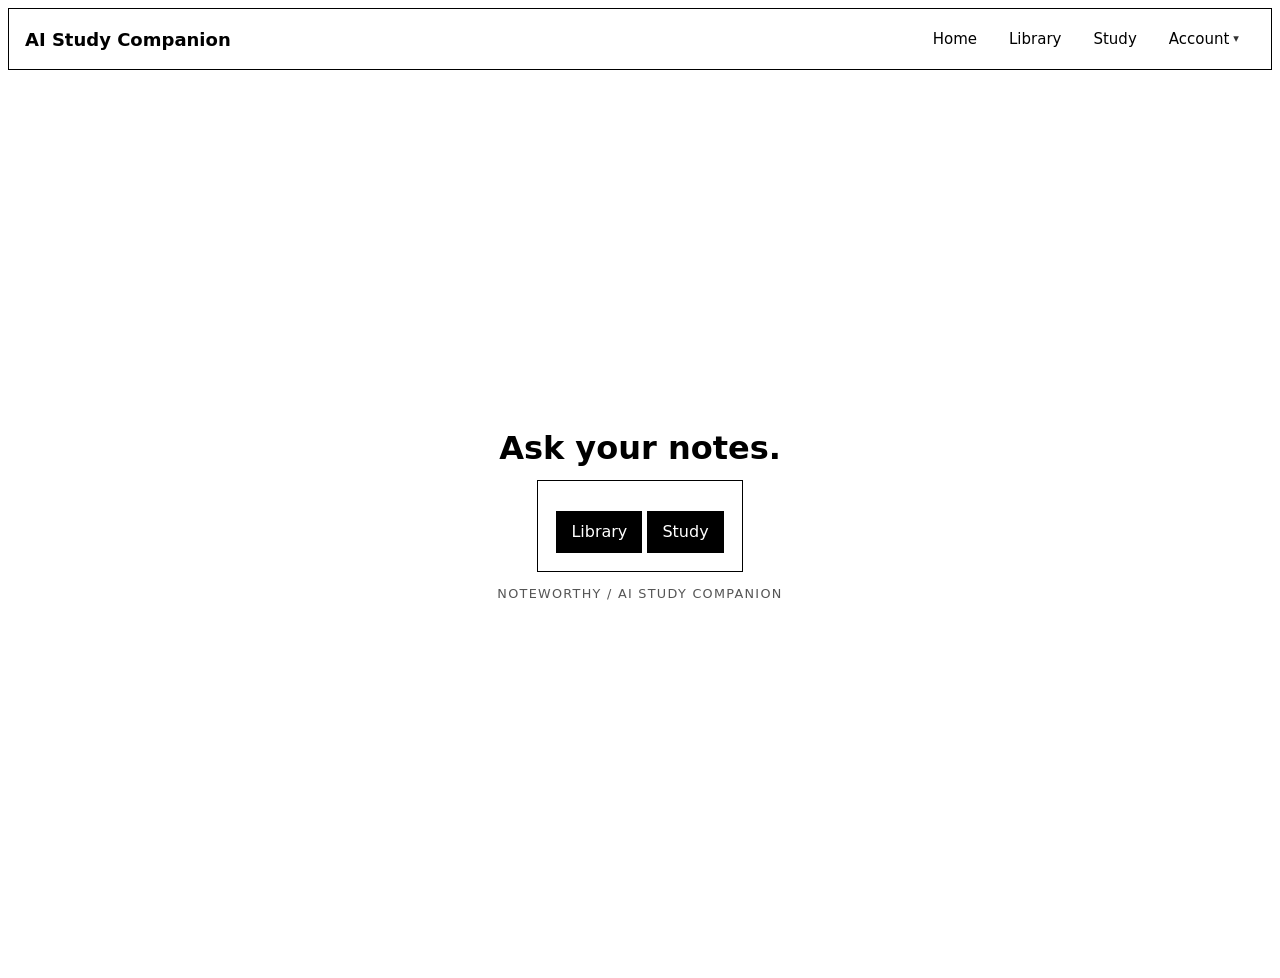
<file: noteworthy_app/static/dashboard.html>
<!DOCTYPE html>
<html lang="en">
<head>
  <meta charset="UTF-8">
  <meta name="viewport" content="width=device-width, initial-scale=1">
  <title>Dashboard · AI study companion</title>

  <link rel="stylesheet" href="navbar.css">
  <link rel="stylesheet" href="theme.css">
  <style>

  directory {
    margin: 0; min-height: 100vh; display: flex;
    flex-direction: column; justify-content: center; align-items: center;
  }

  </style>
</head>
<body>
  <div id="navbar"></div>

  <directory>
    <h1>Ask your notes.</h1>
    <section>
      <button id="libDirectory" data-url="./library.html">Library</button>
      <button id="studyDirectory" data-url="./study.html">Study</button>
    </section>
    <p class="eyebrow">NoteWorthy / AI Study Companion</p>
  </directory>


<script src="navbar.js"></script>
<script>

const libDirectory = document.getElementById("libDirectory");
const studyDirectory = document.getElementById("studyDirectory");

libDirectory.onclick = () => { 
  window.location.href = libDirectory.dataset.url;
};

studyDirectory.onclick = () => { 
  window.location.href = studyDirectory.dataset.url;
};


</script>
</body>
</html>
</file>
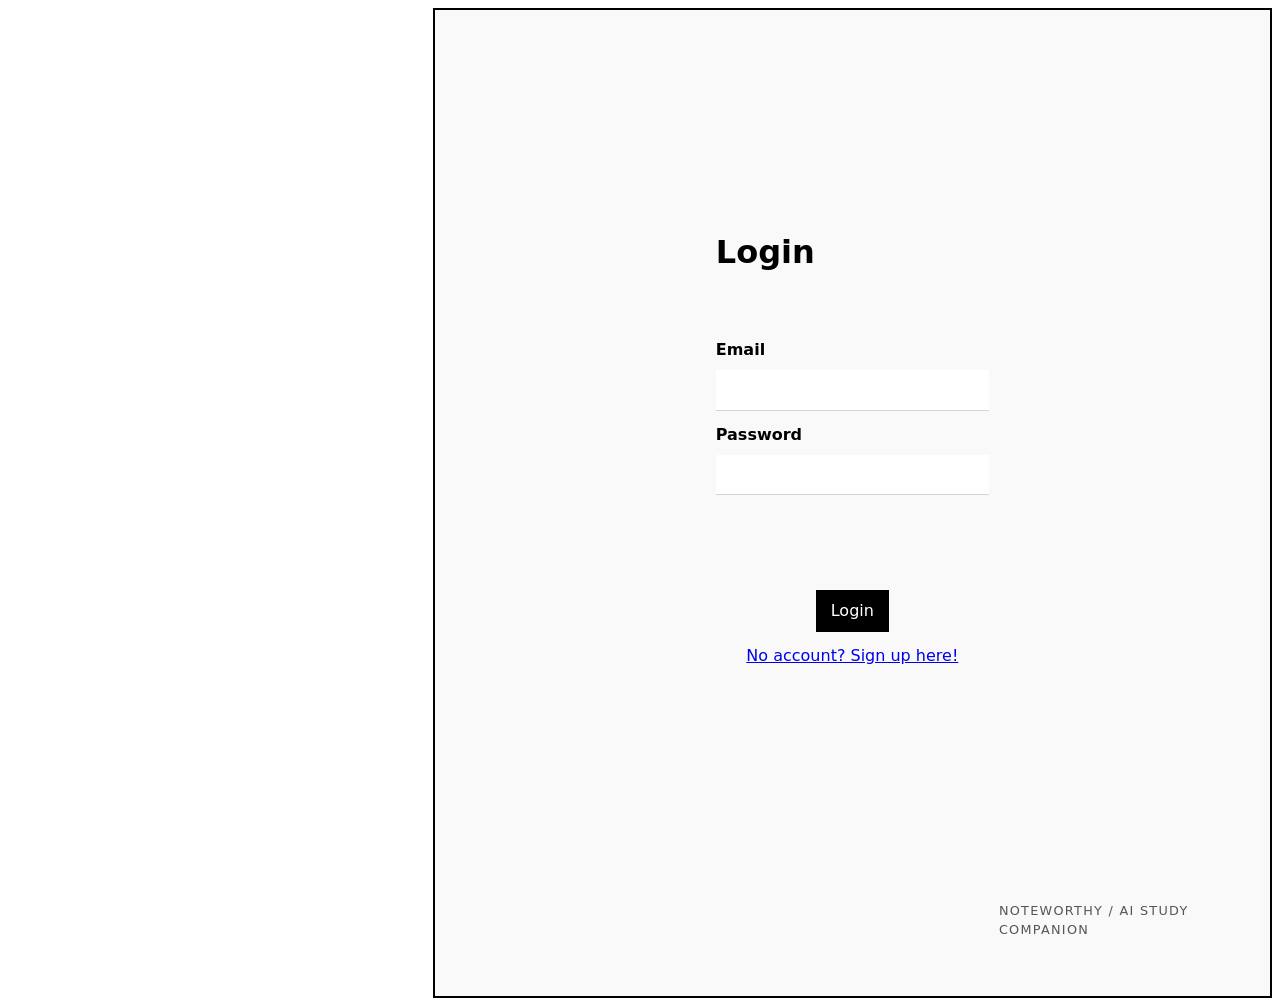
<file: noteworthy_app/static/login.html>
<!DOCTYPE html>
<html lang="en">
<head>
  <meta charset="UTF-8">
  <meta name="viewport" content="width=device-width, initial-scale=1">
  <title>Login</title>
  <link rel="stylesheet" href="theme.css">

  <style>
    .grid {
      display: grid;
      grid-template-columns: repeat(9, 1fr);
      grid-template-rows: repeat(9, 1fr);
      gap: 0 10px;
      min-height: 100vh;
    }

    .box {
      grid-area: 1 / 4 / 10 / 10;
      background: #f4f4f48a;
      border: 2px solid #000000;
    }
    .message-border {grid-area: 3 / 6 / 4 / 8;}
    .input-box { grid-area: 4 / 6 / 7 / 8; }
    .noteworthy-corner { grid-area: 9 / 8 / 10 / 10; }

    .confirm-box {
      grid-area: 6 / 6 / 7 / 8;
      display: grid; place-items: center;
    }

    .custom-input {
      box-sizing: border-box;
      width: 360px;
      max-width: 100%;
      padding: 10px 14px 10px 14px;
      font-family: inherit;
      font-size: 14px;
      line-height: 1.4;
      color: #111827;
      background: #ffffff;
      border: 0;
      border-bottom: 1.5px solid #d1d5db;
      border-radius: 0;
      transition: border-color 0.2s ease, box-shadow 0.2s ease;
    }

    .custom-input::placeholder {
      color: #9ca3af;
      opacity: 1;
    }

    .custom-input:focus {
      outline: none;
      border-bottom-color: #000000;
      box-shadow: inset 0 -1px 0 #000000;
    }

  </style>
</head>
<body>
  <div class="grid">
    <div class="box"></div>
    <div class="message-border">
      <h1>Login</h1>
    </div>
    <div class="input-box">
        <label class="custom-input-label" for="field">Email</label>
        <input class="custom-input" id="field" name="field" type="email">
        <label class="custom-input-label" for="field" style="margin-top:12px">Password</label>
        <input class="custom-input" id="field" name="field" type="password">
        <label style="margin-top:18px"></label>
        <label id="status"></label>
    </div>
    <div class="confirm-box">
      <button id="login-confirm" style="margin-top:32px">
        Login
      </button>
      <a href="./signup.html" style="margin-top:12px">No account? Sign up here!</a>
    </div>
    <div class="noteworthy-corner">
      <p class="eyebrow">NoteWorthy / AI Study Companion</p>
    </div>
  </div>

</body>
<script>

const signIn = document.getElementById("login-confirm");
const warning = document.getElementById("status");


async function api(path, body) {
    const response = await fetch(path, {method: 'POST', headers: {'Content-Type':'application/json'}, body: JSON.stringify(body)});
    const data = await response.json().catch(() => ({}));
    if (!response.ok) throw new Error(data.error || 'The server is not responding. Try again in a minute.');
    return data;
}

function warningMessage(message) {
    warning.textContent = message;
}

signIn.onclick = async () => {

    let credentials = {}
    document.querySelectorAll('input').forEach(item => {
        if (item.value.trim() === '') {
            warningMessage("The " + item.type + " is empty!");
            return;
        } else {
            credentials[item.type] = item.value;
        }
    });

    try {
        // Accounts are not fully implemented across the AI Study companion, so this section is blanked out.
        /*
        const account = await api('/api/login', credentials);
        if (account) {
            window.location.href = "./dashboard.html?account=" + account.email;
        }
        */
        window.location.href = "./dashboard.html";

    } catch(error) {
        warningMessage(error.message);
    }
}



</script>


</html>
</file>
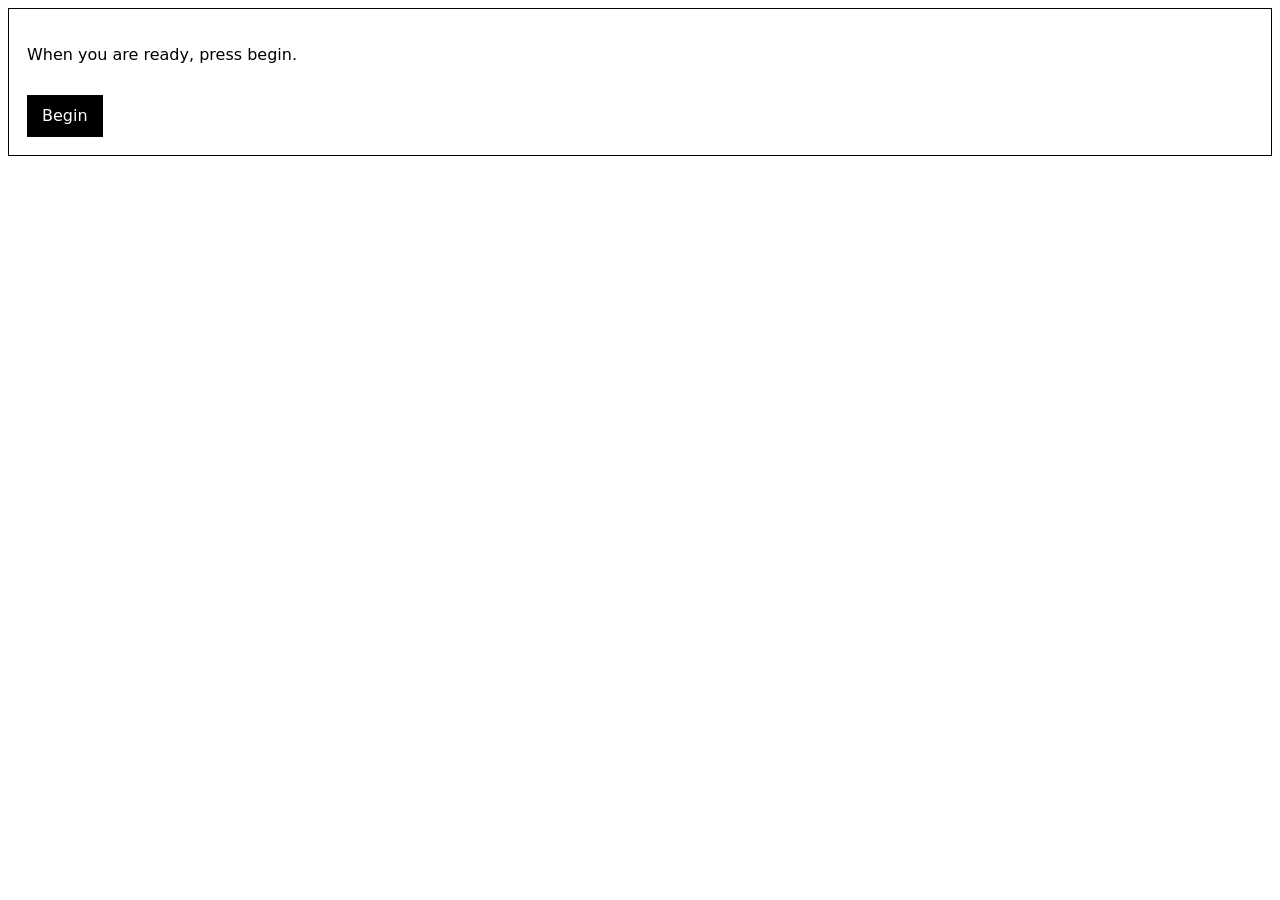
<file: noteworthy_app/static/quiz.html>
<!doctype html>
<html lang="en">
<meta charset="utf-8">
<meta name="viewport" content="width=device-width, initial-scale=1">
<title>Quiz · AI study companion</title>

<link rel="stylesheet" href="theme.css">

<style>

    button:hover { background: #4f4f4f; }
    .radial-progress-container {
    display: flex; justify-content: center;
    align-items: center; font-family: system-ui, sans-serif;
    }
    .radial-progress { 
    position: relative; width: 160px; height: 160px;
    }
    .radial-progress svg {
    transform: rotate(-90deg);
    }
    .radial-progress circle {
    fill: none; stroke-width: 12px; stroke-linecap: round;
    }
    .radial-progress .track {
    stroke: #e6e6e6;
    }
    .radial-progress .fill {
    stroke: #000000; stroke-dasharray: var(--circumference);
    stroke-dashoffset: calc(var(--circumference) - (var(--circumference) * var(--progress)) / 100);
    transition: stroke-dashoffset 0.6s ease-in-out;
    }
    .radial-progress .percentage {
    position: absolute; top: 50%; left: 50%; transform: translate(-50%, -50%);
    font-size: 1.5rem; font-weight: bold; color: #333;
    }
    .progress-text {
      position: absolute; top: 0; left: 0; width: 100%; height: 100%;
      display: flex; justify-content: center; align-items: center;
      font-size: 24px; font-weight: bold; color: var(--text-color);
    }
    score-section {
         border: 1px solid #000; padding: 18px; 
         display: flex; gap: 14px;
    }
    .result-options {
        display: flex; flex-direction: row; flex-wrap: nowrap;
        justify-content: center; align-items: center;
        gap: 8px; min-height: 48px;
    }
    .result-info {
    display: flex; flex-direction: column; flex-wrap: nowrap;
    justify-content: flex-start; align-items: stretch; gap: 4px;
    }
    .large-text { font-size: 24px; font-weight: bold; }
    input:hover {background-color: #f5f5f5;}

</style>

<section id="quiz-prep">
    <p>When you are ready, press begin.</p>
    <button id="startQuiz">Begin</button>
</section>

<div id="results" hidden>
    <score-section>
    <label>Your score</label>
    <div class="radial-progress-container">
        <div class="radial-progress" style="--progress: 0;" role="progressbar" aria-valuenow="70" aria-valuemin="0" aria-valuemax="100">
            <svg width="160" height="160" viewBox="0 0 160 160">
            <circle class="track" cx="80" cy="80" r="70"/>
            <circle class="fill" cx="80" cy="80" r="70"/>
            </svg>
            <div class="percentage">0%</div>
        </div>
    </div>
    <div class="result-info" style="margin-left:48px">
        <label>Correct:</label>
        <label class="large-text" id="question-total">5 / 5</label>
        <header></header>
        <label>Time:</label>
        <label class="large-text">00:00</label>
    </div>
    <div class="result-info" style="margin-left:48px">
        <button id="endQuiz" data-url="./study.html">Return to Study</button>
    </div>

    </score-section>
    <section>
    <div id="topicScores">
    </section>

</div>

</div>

<div id="quiz">
</div>

<label id="test-print"></label>

<script>
    let currentQuestion = 0;
    let totalQuestions = 0;

    let selectedDocument = null;
    let currentQuizId = null;
    let storedDocuments = [];
    let pendingUploads = [];
    let askBusy = false;
    let quizBusy = false;
    let scoreRequest = 0;
    const MAX_PDF_BYTES = 12 * 1024 * 1024;
    const MY_DOCUMENTS_KEY = 'noteworthy-my-documents';
    const SELECTED_DOCUMENT_KEY = 'noteworthy-selected-document';
    const LEARNER_KEY = 'noteworthy-learner-id';

    const fileInput = document.getElementById('file-input');
  

  let learnerId;
  try { learnerId = localStorage.getItem(LEARNER_KEY); } catch (error) { /* storage unavailable */ }
  if (!/^[0-9a-f]{32}$/.test(learnerId || '')) {
    learnerId = [...crypto.getRandomValues(new Uint8Array(16))].map(byte => byte.toString(16).padStart(2, '0')).join('');
  }
  try { localStorage.setItem(LEARNER_KEY, learnerId); } catch (error) { /* this session only */ }
  const STATUS_LABELS = {processing: 'Processing…', ready: 'Ready', failed: 'Failed'};
  const $ = id => document.getElementById(id);

    async function api(path, body) {
      const response = await fetch(path, {method: 'POST', headers: {'Content-Type':'application/json'}, body: JSON.stringify(body)});
      const data = await response.json().catch(() => ({}));
      if (!response.ok) throw new Error(data.error || 'The server is not responding. Try again in a minute.');
      return data;
    }


    $("startQuiz").onclick = async () => { 
        $("quiz-prep").remove();
        try {
            const params = new URLSearchParams(window.location.search);
            currentQuizId = params.get('quizId');
            const quiz = JSON.parse(localStorage.getItem(currentQuizId));
            if (quiz) {
                const questions = quiz.questions;
                const container = $('quiz'); container.replaceChildren();
                const readers = questions.map((item, index) => {
                    const block = document.createElement('div'); block.className = 'quiz-question';
                    block.id = `q${index}`; block.hidden = !block.hidden;
                    const title = document.createElement('strong'); title.textContent = `${index + 1}. ${item.question}`;
                    block.append(title); container.append(block);
                    // Close questions send an option index; the shared schema sends a letter or True/False.
                    const radios = item.options ? item.options.map((option, choice) => [choice, option])
                    : item.type === 'True/False' ? [['True', 'True'], ['False', 'False']]
                    : item.type === 'Multiple Choice' ? Object.entries(item.choices).map(([key, text]) => [key, `${key}. ${text}`])
                    : null;
                    if (radios) {
                    radios.forEach(([value, text]) => {
                        const label = document.createElement('label');
                        const radio = document.createElement('input'); radio.type = 'radio'; radio.name = `q${index}`; radio.value = value;
                        label.append(radio, ` ${text}`); block.append(label);
                    });
                    return () => {
                        const chosen = document.querySelector(`input[name=q${index}]:checked`);
                        return chosen ? (item.options ? Number(chosen.value) : chosen.value) : null;
                    };
                    }
                    // One text box per blank, or one for a short answer.
                    const count = item.type === 'Fill-in-the-Blank' ? Math.max(1, item.question.split('_____').length - 1) : 1;
                    const boxes = Array.from({length: count}, (_, blank) => {
                    const label = document.createElement('label'); label.textContent = count > 1 ? `Question ${index + 1}, blank ${blank + 1}` : `Answer to question ${index + 1}`;
                    const box = document.createElement('input'); box.type = 'text'; box.value = '';
                    label.append(box); block.append(label); return box;
                    });
                    return () => {
                    const values = boxes.map(box => box.value.trim());
                    if (values.every(value => !value)) return null;
                    return count > 1 ? values : values[0];
                    };
                });

                totalQuestions = container.childElementCount;
                const submit = document.createElement('button');
                submit.textContent = 'Submit'; submit.hidden = !submit.hidden;

                const previous = document.createElement('button');
                const next = document.createElement('button');
                previous.textContent = 'Previous'; next.textContent = 'Next';

                previous.onclick = () => {
                    if (currentQuestion == totalQuestions - 1) { 
                        next.hidden = !next.hidden; submit.hidden = !submit.hidden;
                    }
                    currentQuestion--;
                    if (currentQuestion == 0) { 
                        previous.hidden = !previous.hidden;
                    }
                    const pQuestion = document.getElementById(`q${currentQuestion}`);
                    const nQuestion = document.getElementById(`q${currentQuestion + 1}`);
                    pQuestion.hidden = !pQuestion.hidden; nQuestion.hidden = !nQuestion.hidden;
                }
                previous.hidden = !previous.hidden;
                next.onclick = () => {
                    if (currentQuestion == 0) { previous.hidden = !previous.hidden; }
                    currentQuestion++;
                    if (currentQuestion == totalQuestions - 1) { 
                        next.hidden = !next.hidden; submit.hidden = !submit.hidden;
                    }
                    const pQuestion = document.getElementById(`q${currentQuestion - 1}`);
                    const nQuestion = document.getElementById(`q${currentQuestion}`);
                    pQuestion.hidden = !pQuestion.hidden; nQuestion.hidden = !nQuestion.hidden;
                }
                container.append(previous); container.append(next);
                document.getElementById('q0').hidden = !document.getElementById('q0').hidden;

                submit.onclick = async () => {
                    const answers = readers.map(read => read());
                    try {
                        const graded = await api('/api/quiz/submit', {quiz_id: quiz.quiz_id, learner_id: learnerId, answers});

                        for (const item of graded.results) {
                            const note = document.createElement('p');
                            note.textContent = `${item.correct ? 'Correct' : `Answer: ${[].concat(item.expected_answer).join(', ')}`} · ${item.source_id}, page ${item.page}`;
                            container.children[graded.results.indexOf(item)].append(note);
                            if (container.children[graded.results.indexOf(item)].id == `q${totalQuestions - 1}`) {
                                continue;
                            } else {
                                container.children[graded.results.indexOf(item)].hidden = !container.children[graded.results.indexOf(item)].hidden;
                            }
                        }

                        document.querySelectorAll('input[type="radio"]').forEach(radio => {
                            radio.disabled = true;
                        });

                        previous.hidden = !previous.hidden;
                        submit.hidden = !submit.hidden;

                        results(graded.correct, graded.total);
                        showScores(graded.topic_scores);

                    } catch (error) {
                        if (selectedDocument && selectedDocument.id === documentId && currentQuizId === result.quiz_id) {
                            return;
                        }
                    }
                };


                container.append(submit);

            }
    } catch (error) {
      return;
    }
    }


    $("endQuiz").onclick = () => {
        window.location.href = $("endQuiz").dataset.url;
    }


    function setMainScore(element, value) {
        const clamp = Math.max(0, Math.min(100, value));
        element.style.setProperty('--progress', clamp);
        element.setAttribute('aria-valuenow', clamp);
        const label = element.querySelector('.percentage');
        if (label) {
            label.textContent = `${clamp}%`;
        }
    }

    function showScores(scores) {
        const container = $('topicScores'); container.replaceChildren();
        const entries = Object.entries(scores);
        for (const [topic, values] of entries) {
        const percent = Math.round(100 * values.correct / values.total);
        const row = document.createElement('div'); row.className = 'scorebar';
        const title = document.createElement('div'); title.textContent = `${topic}: ${percent}% (${values.correct}/${values.total})`;
        const bar = document.createElement('span'); bar.style.width = `${percent}%`;
        row.append(title, bar); container.append(row);
        }
    }

    function results(correct, total) {
        let results = document.getElementById("results");
        results.hidden = !results.hidden;
        let resultInfo = document.getElementById("result-info");

        let label = document.getElementById("question-total");
        label.textContent = correct + " / " + total;

        let score = (correct / total) * 100;

        const progressBar = document.querySelector('.radial-progress');
        setMainScore(progressBar, score);
        $("endQuiz").disabled = false;
    }

    $("endQuiz").disabled = true;


</script>
</file>
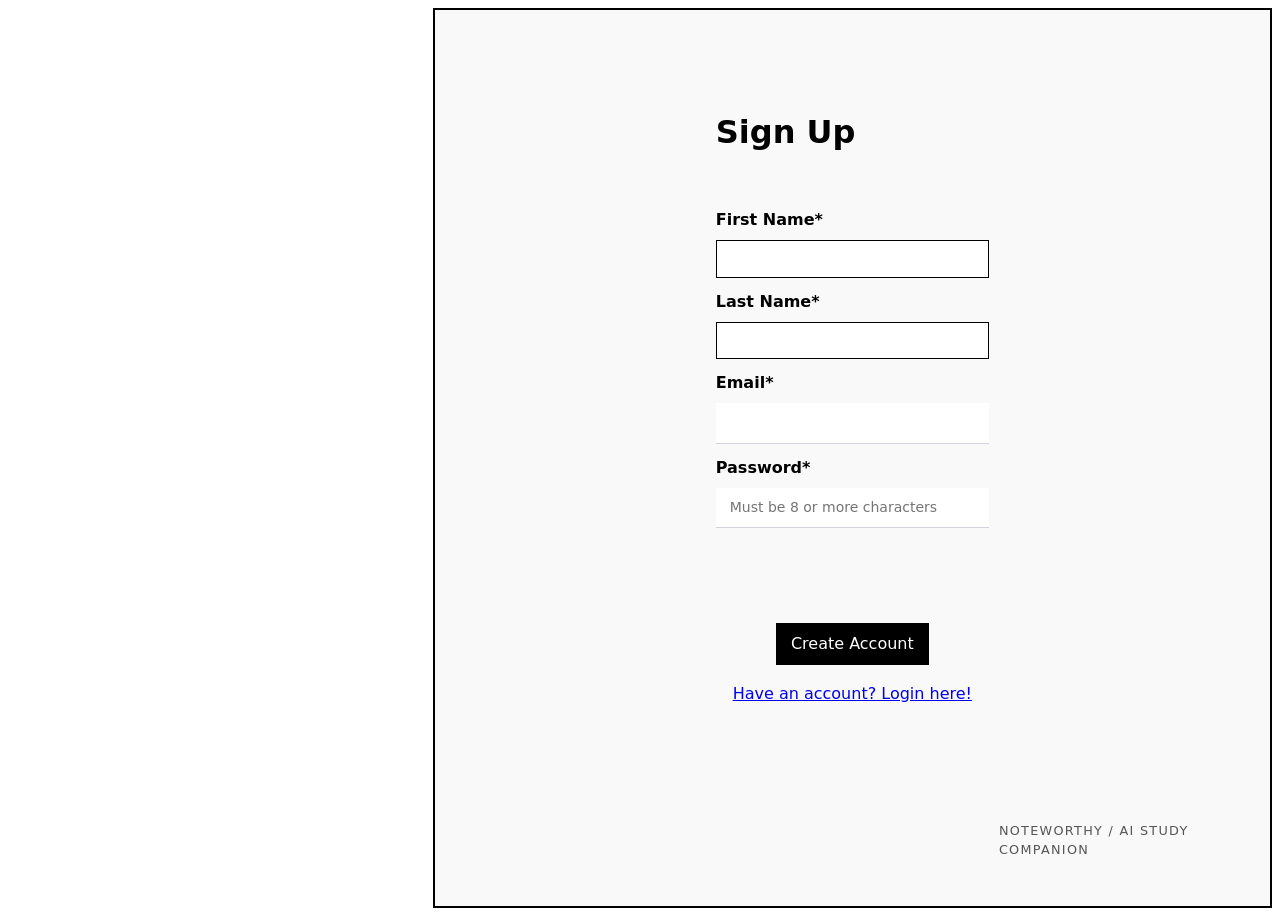
<file: noteworthy_app/static/signup.html>
<!DOCTYPE html>
<html lang="en">
<head>
  <meta charset="UTF-8">
  <meta name="viewport" content="width=device-width, initial-scale=1">
  <title>Signup</title>
  <link rel="stylesheet" href="theme.css">

  <style>
    .grid {
      display: grid;
      grid-template-columns: repeat(9, 1fr);
      grid-template-rows: repeat(9, 1fr);
      gap: 0 10px;
      min-height: 100vh;
    }

    .box {
      grid-area: 1 / 4 / 10 / 10;
      background: #f4f4f48a;
      border: 2px solid #000000;
    }
    .message-border {grid-area: 2 / 6 / 3 / 8;}
    .input-box { grid-area: 3 / 6 / 7 / 8; }
    .noteworthy-corner { grid-area: 9 / 8 / 10 / 10; }
    .confirm-box {
      grid-area: 7 / 6 / 8 / 8;
      display: grid; place-items: center;
    }

    .custom-input {
      box-sizing: border-box;
      width: 360px;
      max-width: 100%;
      padding: 10px 14px 10px 14px;
      font-family: inherit;
      font-size: 14px;
      line-height: 1.4;
      color: #111827;
      background: #ffffff;
      border: 0;
      border-bottom: 1.5px solid #d1d5db;
      border-radius: 0;
      transition: border-color 0.2s ease, box-shadow 0.2s ease;
    }
    .custom-input:focus {
      outline: none; border-bottom-color: #000000; box-shadow: inset 0 -1px 0 #000000;
    }

  </style>
</head>
<body>
  <div class="grid">
    <div class="box"></div>
    <div class="message-border">
      <h1>Sign Up</h1>
    </div>
    <div class="input-box">
        <label class="custom-input-label" for="field">First Name*</label>
        <input class="custom-input" id="field" name="field" type="text">
        <label class="custom-input-label" for="field" style="margin-top:12px">Last Name*</label>
        <input class="custom-input" id="field" name="field" type="text">
        <label class="custom-input-label" for="field" style="margin-top:12px">Email*</label>
        <input class="custom-input" id="field" name="field" type="email">
        <label class="custom-input-label" for="field" style="margin-top:12px">Password*</label>
        <input class="custom-input" id="field" name="field" type="password" placeholder="Must be 8 or more characters">
        <label style="margin-top:18px"></label>
        <label id="status" style="margin-top:24px"></label>
    </div>
    <div class="confirm-box">
      <button id="signup-confirm">
        Create Account
      </button>
      <a href="./login.html" style="margin-top:12px">Have an account? Login here!</a>
    </div>
    <div class="noteworthy-corner">
      <p class="eyebrow">NoteWorthy / AI Study Companion</p>
    </div>
  </div>

</body>
<script>

const signUp = document.getElementById("signup-confirm");
const warning = document.getElementById("status");

async function api(path, body) {
    const response = await fetch(path, {method: 'POST', headers: {'Content-Type':'application/json'}, body: JSON.stringify(body)});
    const data = await response.json().catch(() => ({}));
    if (!response.ok) throw new Error(data.error || 'The server is not responding. Try again in a minute.');
    return data;
}


function warningMessage(message) {
    warning.textContent = message;
}

signUp.onclick = async () => {
    let credentials = {}
    document.querySelectorAll('input').forEach(item => {
        if (item.value.trim() === '') {
            warningMessage("The " + item.type + " is empty!");
            return;
        } else {
            credentials[item.type] = item.value;
        }
    });

    try {
        // Accounts are not fully implemented across the AI Study companion, so this section is blanked out.
        /*
        const account = await api('/api/signup', {email: credentials.email, password: credentials.password, class_code: ""});
        if (account) {
            window.location.href = "./dashboard.html?account=" + account.email;
        }
        */
        window.location.href = "./dashboard.html";

    } catch(error) {
        warningMessage(error.message);
    }
}



</script>


</html>
</file>
<file: noteworthy_app/static/navbar.css>
.gen-nav {
      position: relative; display: flex; align-items: center;
      gap: 0 16px; box-sizing: border-box; min-height: 60px;
      padding: 0 16px; background: #ffffff; border-radius: 0px;
      border: 1px solid #000000; font-family: system-ui, -apple-system, "Segoe UI", Roboto, sans-serif;
    }
    .gen-nav *, .gen-nav *::before, .gen-nav *::after { box-sizing: border-box; }
    .gen-nav ul { margin: 0; padding: 0; list-style: none; }

    .gen-logo {
      display: flex; flex: none; align-items: center; gap: 8px; text-decoration: none;
    }
    .gen-logo img, .gen-logo svg { display: block; height: 34px; width: auto; }
    .gen-logo-text { color: #000000; font-size: 18px; font-weight: 700; white-space: nowrap; }

    .gen-nav > ul { display: flex; flex: 1; flex-wrap: wrap; justify-content: flex-end; }
    .gen-nav > ul > li { position: relative; }
    .gen-nav > ul > li > a {
      display: flex; align-items: center; gap: 4px; height: 60px;
      padding: 0 16px; color: #000000; font-size: 15px;
      font-weight: 400; text-decoration: none; white-space: nowrap;
      transition: background-color 0.2s, color 0.2s;
    }
    .gen-nav > ul > li:hover > a,
    .gen-nav > ul > li:focus-within > a {
      color: #000000;
      background: #dbdbdb;
    }
    .gen-nav a:focus-visible, .gen-nav button:focus-visible { outline: 2px solid #000000; outline-offset: -2px; }
    .gen-arrow { font-size: 0.75em; opacity: 0.8; }

    .gen-nav > ul > li > ul {
      display: none; position: absolute; top: 100%;
      left: 0; z-index: 1000; min-width: 180px;
      overflow: hidden; background: #ffffff; border-radius: 0 0 6px 6px;
      box-shadow: 0 8px 24px rgba(0, 0, 0, 0.18);
    }
    .gen-nav > ul > li:hover > ul,
    .gen-nav > ul > li:focus-within > ul { display: block; }
    .gen-nav > ul > li > ul a {
      display: block; padding: 10px 18px; color: #000000; font-size: 14px;
      transition: background-color 0.15s, color 0.15s;
    }
    .gen-nav > ul > li > ul a:hover,
    .gen-nav > ul > li > ul a:focus-visible { color: #000000; background: #dbdbdb; }
</file>
<file: noteworthy_app/static/theme.css>
:root { color-scheme: light; font: 16px/1.5 system-ui, sans-serif; background: #fff; color: #000; }

    header { border-bottom: 1px solid #000; margin-bottom: 28px; }
    h1 { font-size: 2rem; margin: 0 0 8px; }
    h2 { font-size: 1.15rem; margin-top: 0; }
    .eyebrow { color: #555; font-size: .8rem; text-transform: uppercase; letter-spacing: .1em; }
    .grid { display: grid; grid-template-columns: repeat(auto-fit, minmax(280px, 1fr)); gap: 16px; }
    section { border: 1px solid #000; padding: 18px; }
    label { display: block; font-weight: 600; margin-bottom: 8px; }
    input, button { font: inherit; }
    input[type=text] { box-sizing: border-box; width: 100%; padding: 8px; border: 1px solid #000; }
    input[type=file] { max-width: 100%; }
    button { border: 1px solid #000; background: #000; color: #fff; padding: 8px 14px; cursor: pointer; margin-top: 12px; }
    button:disabled { background: #fff; color: #888; border-color: #888; cursor: default; }
    .muted { color: #555; }
    #answer { white-space: pre-wrap; }
    .source { padding: 12px 0; border-top: 1px solid #ccc; }
    #status { min-height: 1.5em; }
    .quiz-question { border-top: 1px solid #ccc; padding: 16px 0; }
    .quiz-question label { font-weight: 400; margin: 6px 0; }
    .scorebar { margin: 10px 0; }
    .scorebar span { display: block; height: 8px; background: #000; }
    .document { display: flex; align-items: center; justify-content: space-between; gap: 8px; padding: 6px 0; border-top: 1px solid #ccc; }
    .document span { min-width: 0; overflow-wrap: anywhere; }
    .document button { margin-top: 0; padding: 4px 10px; }
</file>
